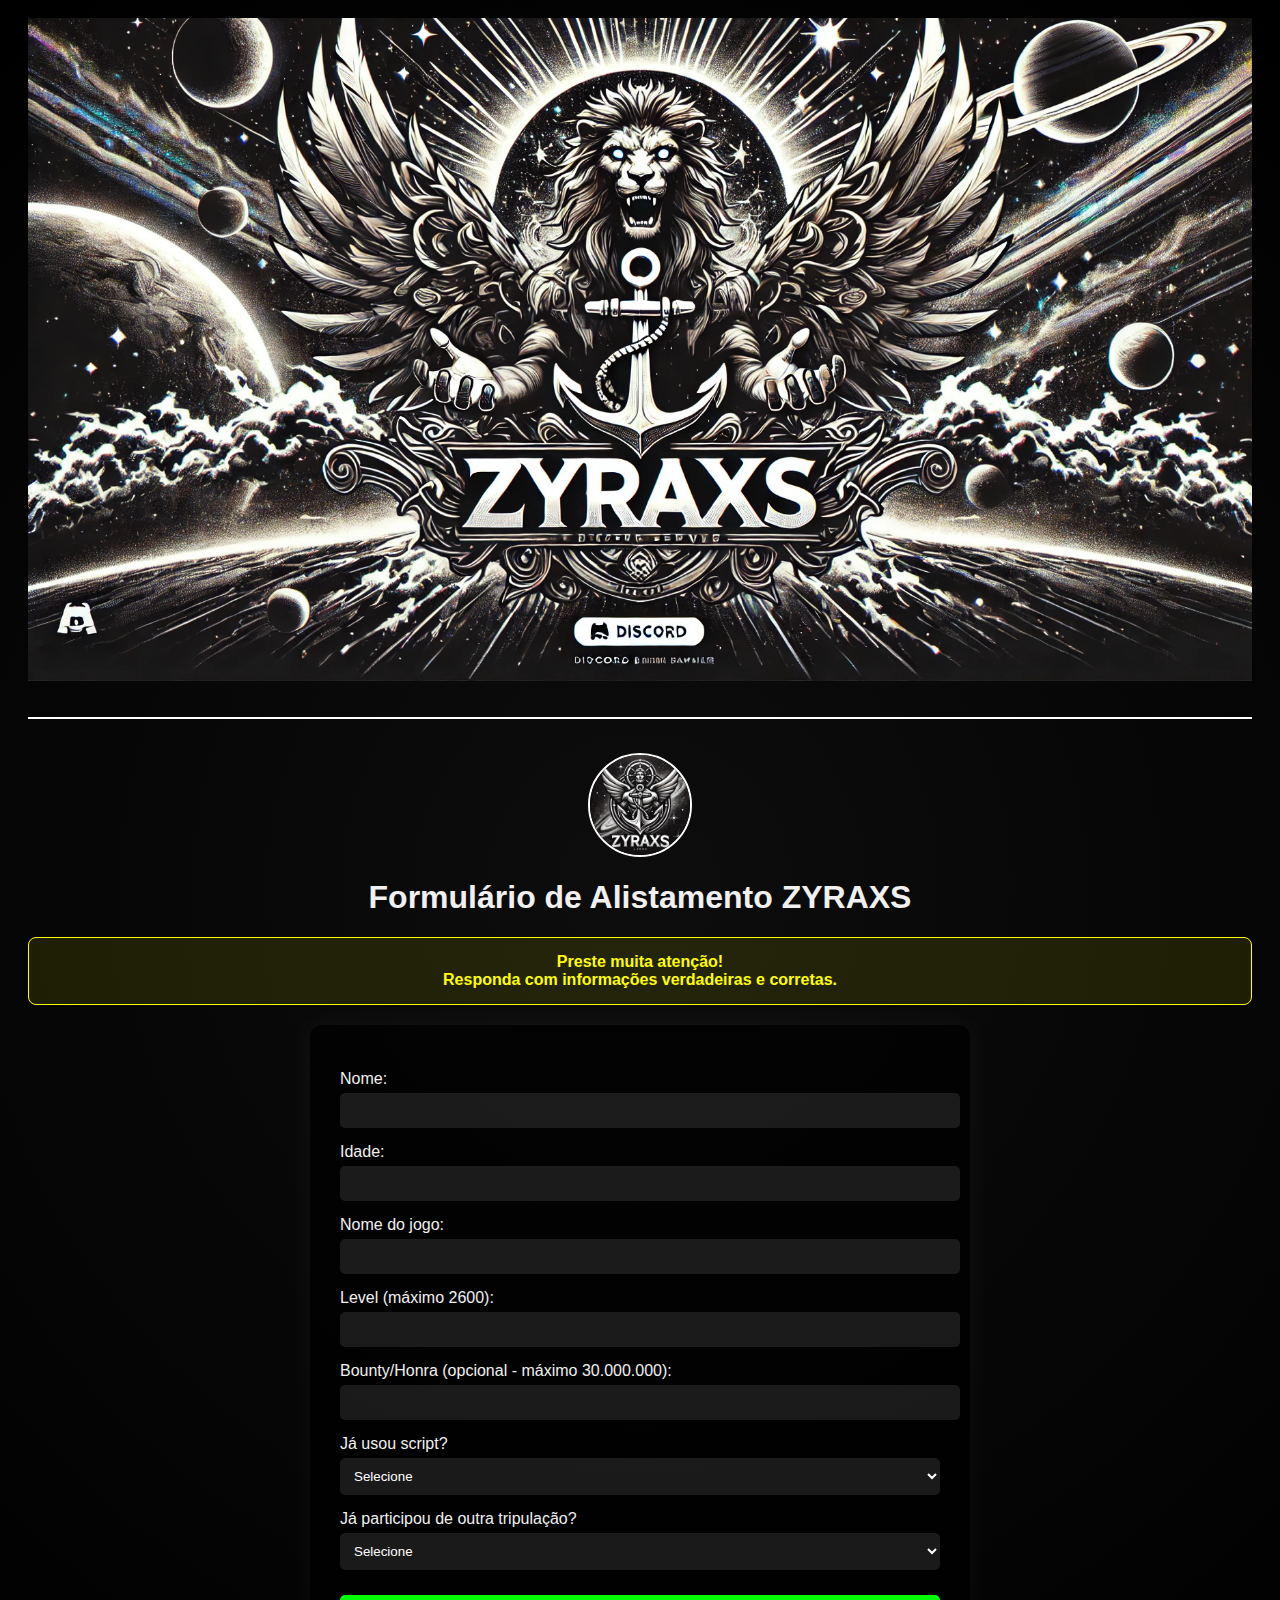
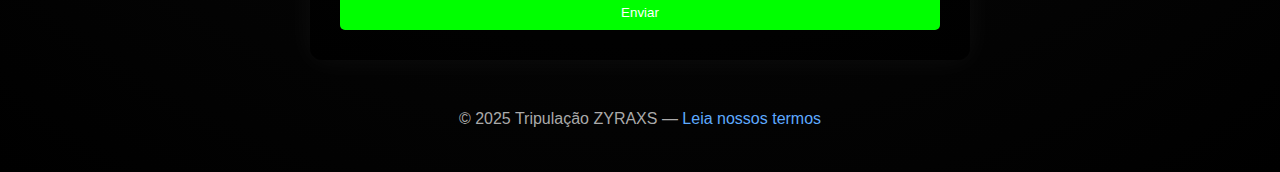
<file: Index.html>
<!DOCTYPE html>
<html lang="pt-BR">
<head>
    <meta charset="UTF-8">
    <meta name="viewport" content="width=device-width, initial-scale=1.0">
    <title>Formulário ZYRAXS</title>
    <link rel="stylesheet" href="formulário.css" type="text/css" media="all" />
</head>
<body oncontextmenu="return false;">
    <img src="banner.png" alt="Banner ZYRAXS" class="banner-img">
    <img src="ZYRAXS.png" alt="Ícone ZYRAXS" class="icon-img">
    <h1>Formulário de Alistamento ZYRAXS</h1>
    <div class="aviso">
        Preste muita atenção!<br>
        Responda com informações verdadeiras e corretas.<br>
    </div>
    <div id="blocked" class="blocked-message" style="display:none;">
        <p>Você foi bloqueado de preencher o formulário devido a irregularidades.</p>
    </div>
    <div class="form-container" id="form-container" style="display:none;">
        <form id="zyraxsForm">
            <label for="nome">Nome:</label>
            <input type="text" id="nome" name="nome" required>

            <label for="idade">Idade:</label>
            <input type="number" id="idade" name="idade" min="1" required>

            <label for="jogo">Nome do jogo:</label>
            <input type="text" id="jogo" name="jogo" required>

            <label for="level">Level (máximo 2600):</label>
            <input type="number" id="level" name="level" max="2600" required>

            <label for="bounty">Bounty/Honra (opcional - máximo 30.000.000):</label>
            <input type="number" id="bounty" name="bounty" max="30000000">

            <label for="script">Já usou script?</label>
            <select id="script" name="script" required>
                <option value="">Selecione</option>
                <option value="sim">Sim</option>
                <option value="nao">Não</option>
            </select>

            <label for="tripulacaoAntes">Já participou de outra tripulação?</label>
            <select id="tripulacaoAntes" name="tripulacaoAntes" required onchange="mostrarPergunta()">
                <option value="">Selecione</option>
                <option value="sim">Sim</option>
                <option value="nao">Não</option>
            </select>

            <div id="perguntaTripulacao" style="display:none;">
                <label for="qualTripulacao">Qual?</label>
                <input type="text" id="qualTripulacao" name="qualTripulacao">
            </div>

            <input type="submit" value="Enviar">
        </form>

        <button id="discord-button" onclick="entrarNoDiscord()">Entrar no Discord</button>
    </div>

    <footer>
        <p>© 2025 Tripulação ZYRAXS — <a href="termos.html">Leia nossos termos</a></p>
    </footer>

    <script src="verification.js" charset="utf-8"></script>
</body>
</html>
</file>
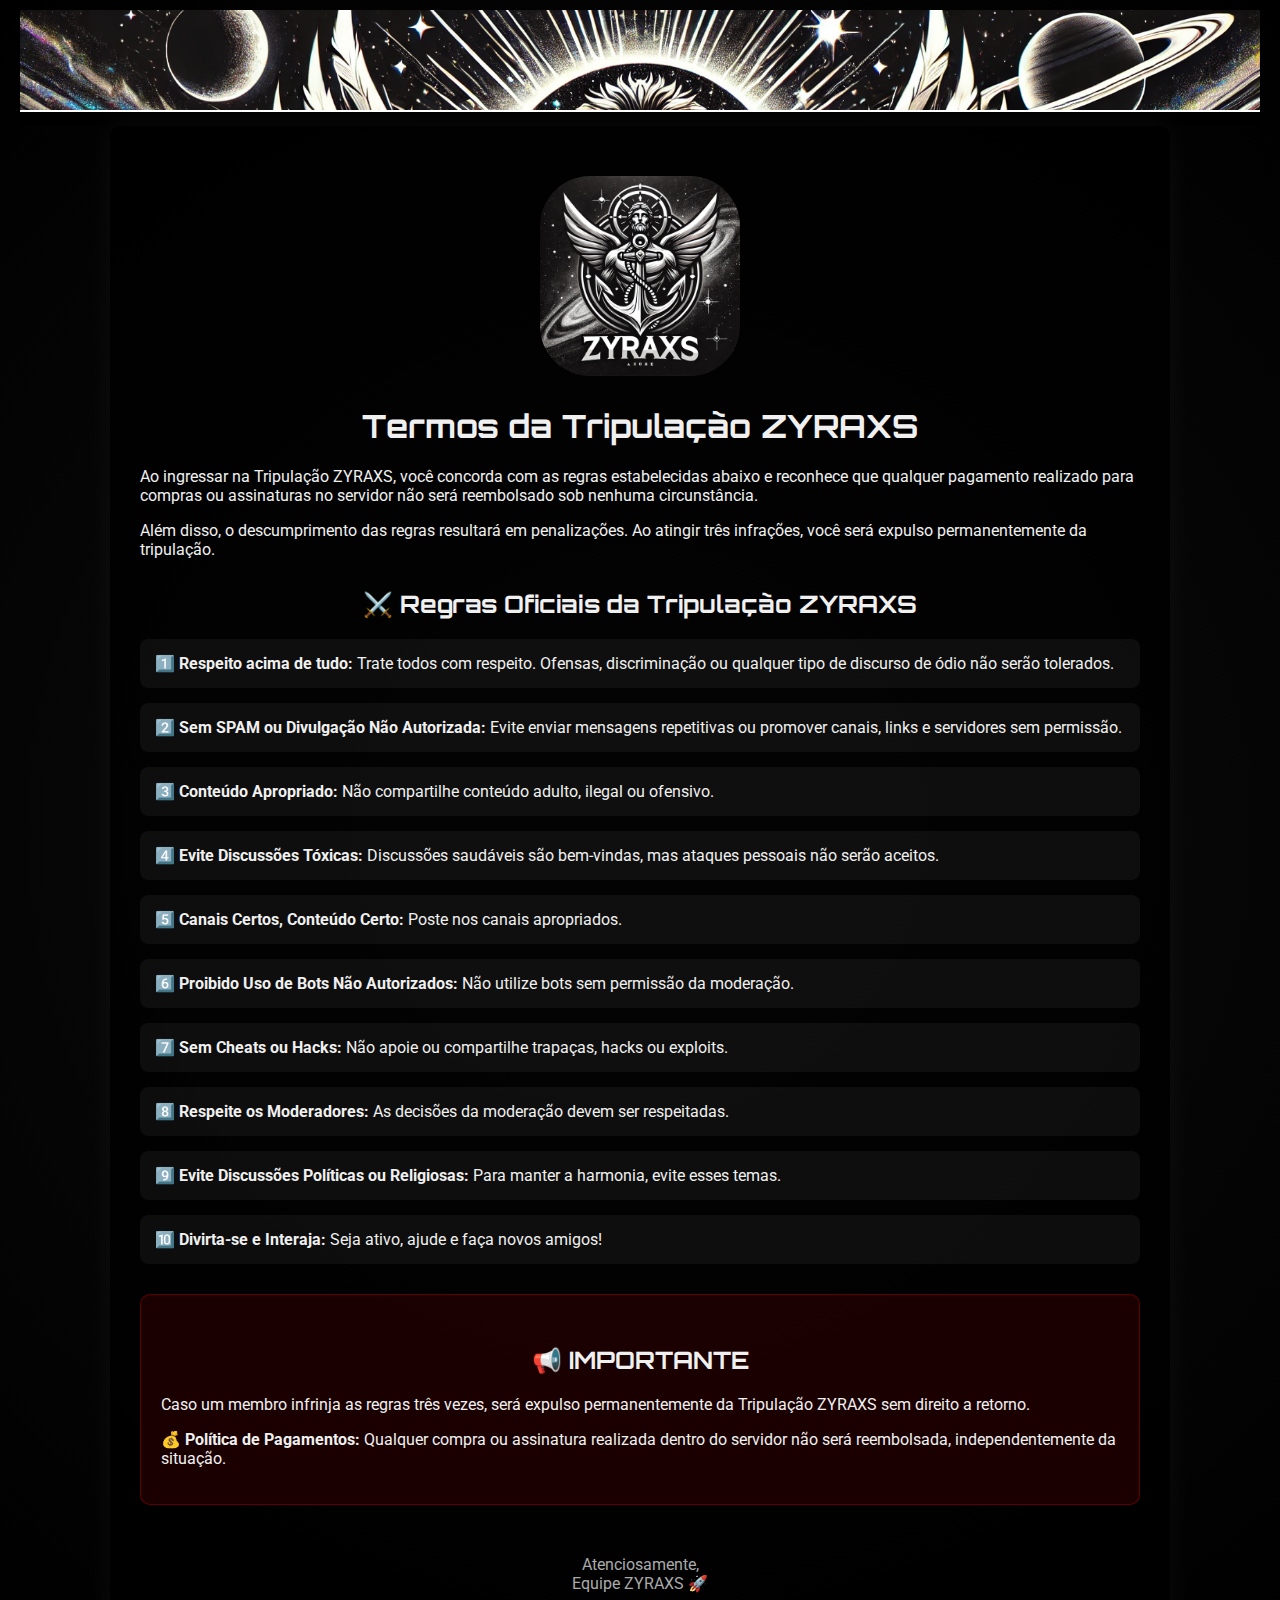
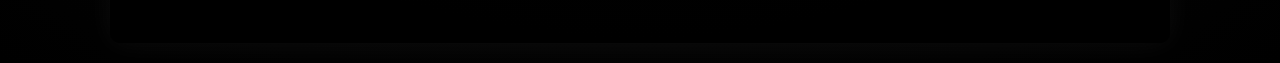
<file: termos.html>
<!DOCTYPE html>
<html lang="pt-BR">
<head>
    <meta charset="UTF-8">
    <meta name="viewport" content="width=device-width, initial-scale=1.0">
    <title>Termos da Tripulação ZYRAXS</title>
    <link href="https://fonts.googleapis.com/css2?family=Orbitron:wght@500;700&family=Roboto:wght@400;700&display=swap" rel="stylesheet">
    <link rel="stylesheet" href="termos.css" type="text/css" media="all"/>
</head>
<body>
    <header>
        <img src="banner.png" alt="Banner Zyraxs"> <!-- Substituir por URL ou caminho do banner -->
    </header>
    <div class="container">
        <img src="ZYRAXS.png" alt="Logo Zyraxs" class="logo"> <!-- Substituir por URL ou caminho da logo -->
        <h1>Termos da Tripulação ZYRAXS</h1>
        <p>Ao ingressar na Tripulação ZYRAXS, você concorda com as regras estabelecidas abaixo e reconhece que qualquer pagamento realizado para compras ou assinaturas no servidor não será reembolsado sob nenhuma circunstância.</p>
        <p>Além disso, o descumprimento das regras resultará em penalizações. Ao atingir três infrações, você será expulso permanentemente da tripulação.</p>
        <h2>⚔️ Regras Oficiais da Tripulação ZYRAXS</h2>
        <ul>
            <li><strong>1️⃣ Respeito acima de tudo:</strong> Trate todos com respeito. Ofensas, discriminação ou qualquer tipo de discurso de ódio não serão tolerados.</li>
            <li><strong>2️⃣ Sem SPAM ou Divulgação Não Autorizada:</strong> Evite enviar mensagens repetitivas ou promover canais, links e servidores sem permissão.</li>
            <li><strong>3️⃣ Conteúdo Apropriado:</strong> Não compartilhe conteúdo adulto, ilegal ou ofensivo.</li>
            <li><strong>4️⃣ Evite Discussões Tóxicas:</strong> Discussões saudáveis são bem-vindas, mas ataques pessoais não serão aceitos.</li>
            <li><strong>5️⃣ Canais Certos, Conteúdo Certo:</strong> Poste nos canais apropriados.</li>
            <li><strong>6️⃣ Proibido Uso de Bots Não Autorizados:</strong> Não utilize bots sem permissão da moderação.</li>
            <li><strong>7️⃣ Sem Cheats ou Hacks:</strong> Não apoie ou compartilhe trapaças, hacks ou exploits.</li>
            <li><strong>8️⃣ Respeite os Moderadores:</strong> As decisões da moderação devem ser respeitadas.</li>
            <li><strong>9️⃣ Evite Discussões Políticas ou Religiosas:</strong> Para manter a harmonia, evite esses temas.</li>
            <li><strong>🔟 Divirta-se e Interaja:</strong> Seja ativo, ajude e faça novos amigos!</li>
        </ul>
        <div class="important">
            <h2>📢 IMPORTANTE</h2>
            <p>Caso um membro infrinja as regras três vezes, será expulso permanentemente da Tripulação ZYRAXS sem direito a retorno.</p>
            <p><strong>💰 Política de Pagamentos:</strong> Qualquer compra ou assinatura realizada dentro do servidor não será reembolsada, independentemente da situação.</p>
        </div>
        <footer>
            Atenciosamente,<br>
            Equipe ZYRAXS 🚀
        </footer>
    </div>
</body>
</html>
</file>
<file: formulário.css>
body {
  background: radial-gradient(circle at center, #0d0d0d, #000);
  color: #f0f0f0;
  font-family: 'Roboto', sans-serif;
  padding: 20px;
}

h1,
h2 {
  text-align: center;
  font-family: 'Orbitron', sans-serif;
}

.form-container {
  max-width: 600px;
  margin: auto;
  background: rgba(0, 0, 0, 0.7);
  padding: 30px;
  border-radius: 12px;
  box-shadow: 0 0 30px rgba(255, 255, 255, 0.05);
}

label {
  display: block;
  margin-top: 15px;
}

input,
select {
  width: 100%;
  padding: 10px;
  margin-top: 5px;
  border-radius: 5px;
  border: none;
  background: rgba(255, 255, 255, 0.1);
  color: #fff;
}

input[type="submit"] {
  margin-top: 25px;
  background: #0f0;
  cursor: pointer;
  transition: 0.3s;
}

input[type="submit"]:hover {
  background: #0c0;
}

#discord-button {
  display: none;
  margin: 30px auto 0;
  padding: 15px 30px;
  font-size: 18px;
  background-color: #7289da;
  border: none;
  border-radius: 8px;
  color: white;
  cursor: pointer;
}

#discord-button:hover {
  background-color: #5b6eae;
}

.blocked-message {
  text-align: center;
  color: #f55;
  font-size: 1.3em;
  margin-top: 50px;
}

.aviso {
  background: rgba(255, 255, 0, 0.1);
  color: #ff0;
  border: 1px solid #ff0;
  padding: 15px;
  margin-bottom: 20px;
  text-align: center;
  border-radius: 8px;
  font-weight: bold;
}

footer {
  text-align: center;
  margin-top: 50px;
  color: #aaa;
}

footer a {
  color: #5eaaff;
  text-decoration: none;
}

footer a:hover {
  text-decoration: underline;
}

.banner-img {
  width: 100%;
  object-fit: cover;
  object-position: center -4vh;
  border: solid 2px white;
  border-left: 0px;
  border-top: 0px;
  border-right: 0px;
  transform: translateY(-10px);
  object-fit: cover;
}

.icon-img {
  display: block;
  margin: 20px auto;
  width: 100px;
  height: 100px;
  border-radius: 50%;
  object-fit: cover;
  border: 2px solid #fff;
}
</file>
<file: termos.css>
body {
            margin: 0;
            font-family: 'Roboto', sans-serif;
            color: #f0f0f0;
            background: radial-gradient(circle at center, #0d0d0d, #000);
            padding: 20px;
        }
        header {
            text-align: center;
            background: #000;
        }
        header img {
            width: 100%;
            max-height: 100px;
            object-fit: cover;
            object-position: center -4vh;
            border: solid 2px white ;
            border-left: 0px;
            border-top: 0px;
            border-right: 0px;
            transform: translateY(-10px);
            object-fit: cover;
        }
        h1, h2 {
            font-family: 'Orbitron', sans-serif;
            text-align: center;
            margin-top: 30px;
        }
        .container {
            max-width: 1000px;
            margin: auto;
            padding: 30px;
            background: rgba(0,0,0,0.7);
            border-radius: 10px;
            box-shadow: 0 0 30px rgba(255, 255, 255, 0.05);
        }
        ul {
            list-style: none;
            padding-left: 0;
        }
        ul li {
            margin-bottom: 15px;
            background: rgba(255,255,255,0.05);
            padding: 15px;
            border-radius: 8px;
        }
        footer {
            text-align: center;
            padding: 20px;
            margin-top: 30px;
            color: #aaa;
        }
        .important {
            background: rgba(255,0,0,0.1);
            padding: 20px;
            border: 1px solid rgba(255,0,0,0.3);
            margin-top: 30px;
            border-radius: 10px;
        }
        img.logo {
            display: block;
            margin: 20px auto;
            width: 200px;
            border-radius: 50px;
        }
</file>
